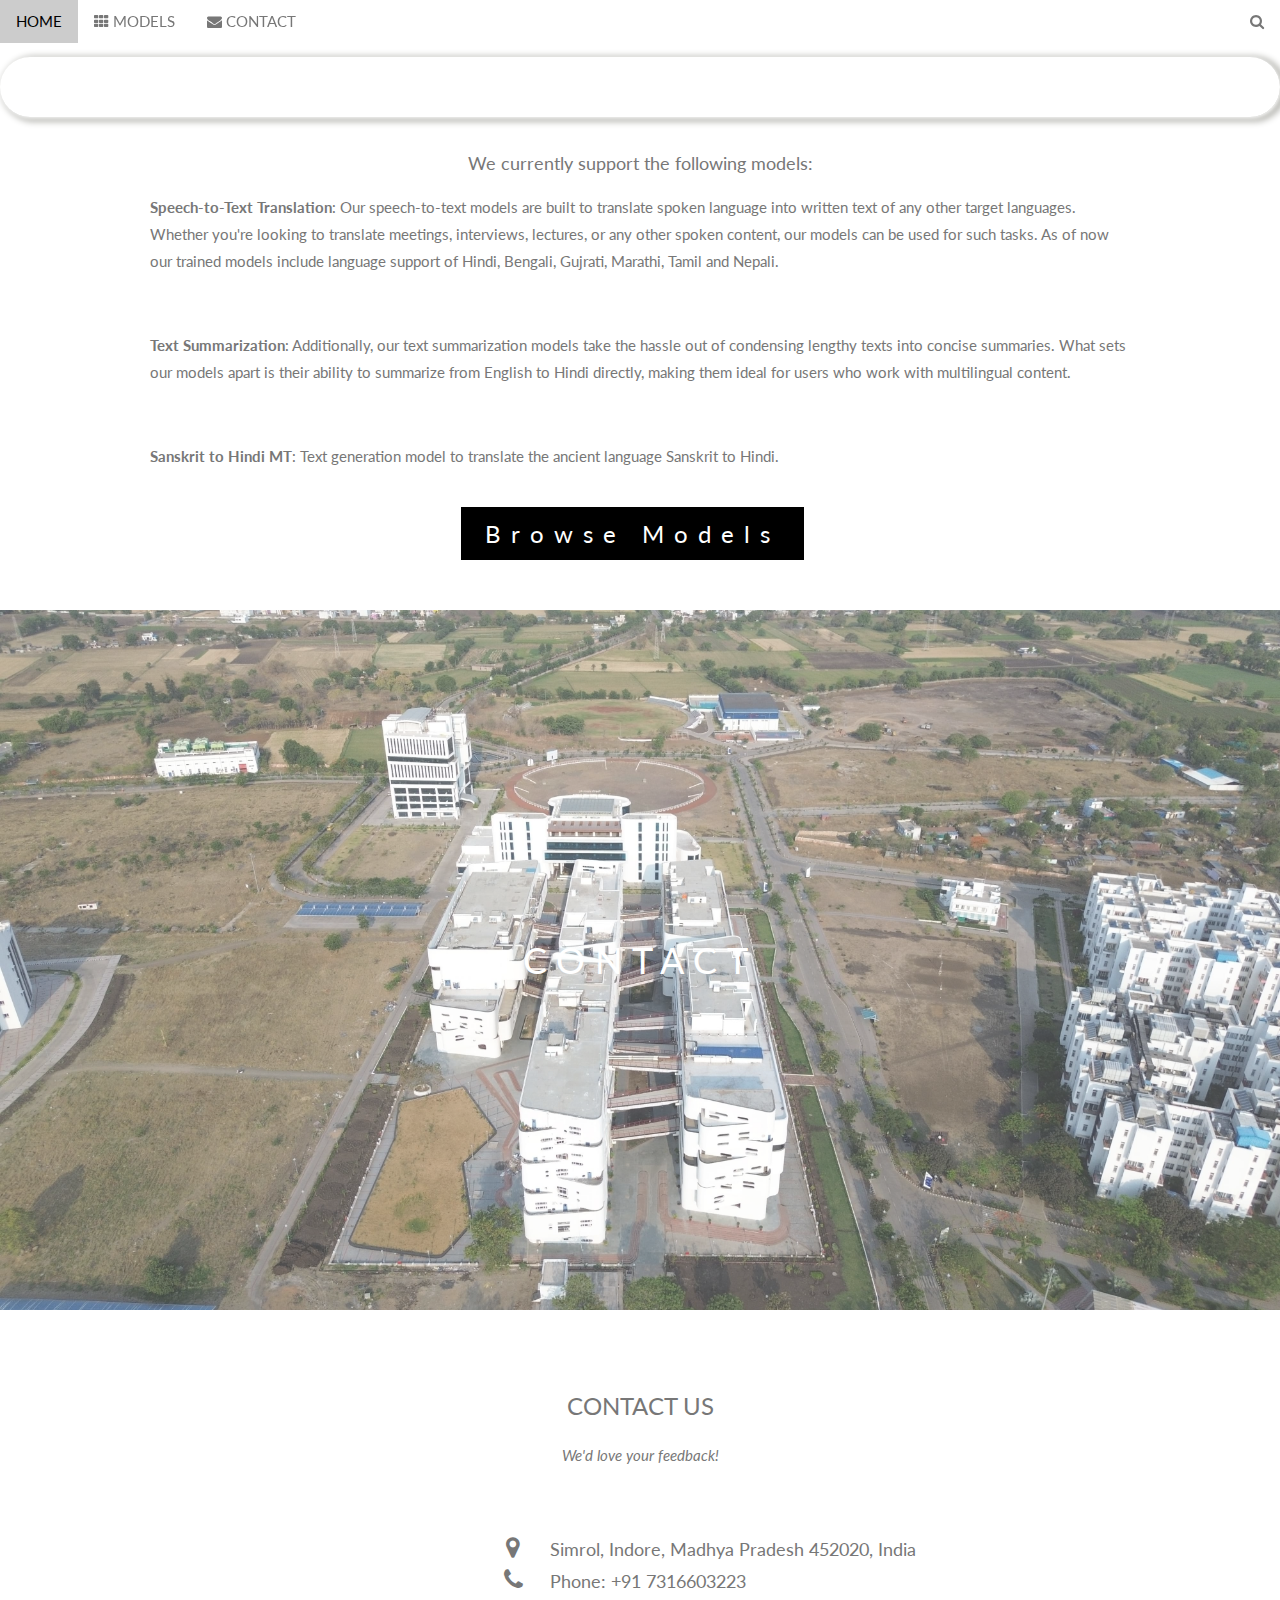
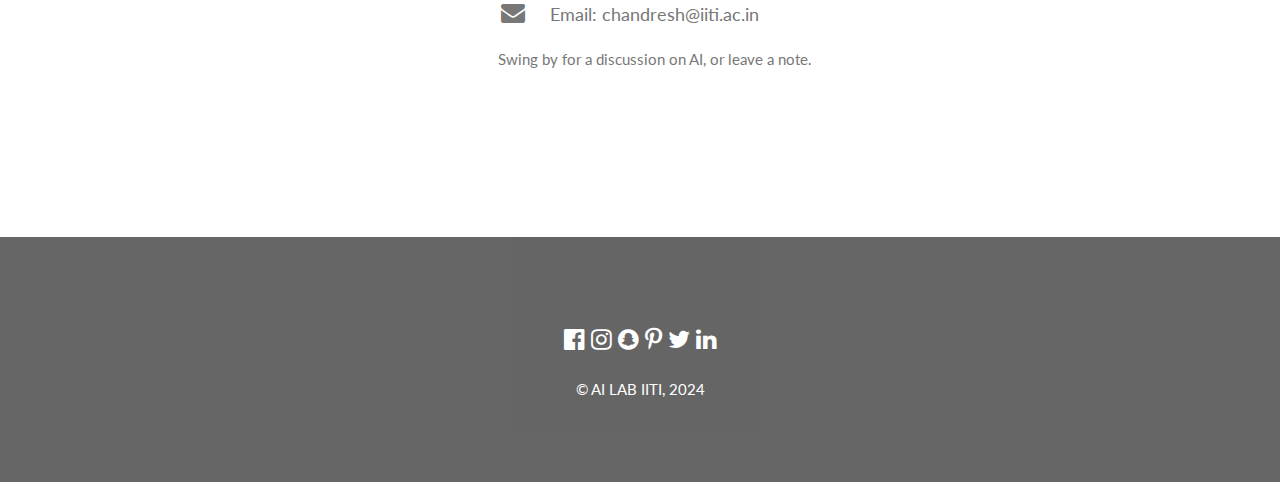
<file: sanmt.html>
<!DOCTYPE html>
<html>
<head>
<title>Sanskrit NMT</title>
<meta charset="UTF-8">
<meta name="viewport" content="width=device-width, initial-scale=1">
<link rel="stylesheet" href="https://www.w3schools.com/w3css/4/w3.css">
<link rel="stylesheet" href="https://fonts.googleapis.com/css?family=Lato">
<link rel="stylesheet" href="https://cdnjs.cloudflare.com/ajax/libs/font-awesome/4.7.0/css/font-awesome.min.css">

<style>

.myapp{
    width: 100%;
    max-width: 1700px;
    box-shadow: 1px 1px 4px 0px #ffffff, 4px 2px 6px 3px #babab5;
    position: relative;
    overflow-x: hidden;
    border-radius: 100px;
}

	
body,h1,h2,h3,h4,h5,h6 {font-family: "Lato", sans-serif;}
body, html {
  height: 100%;
  color: #777;
  line-height: 1.8;
}

/* Create a Parallax Effect */
.bgimg-1, .bgimg-2, .bgimg-3 {
  background-attachment: fixed;
  background-position: center;
  background-repeat: no-repeat;
  background-size: cover;
}

/* First image (Logo. Full height) */
.bgimg-1 {
  background-image: url('images/welcome4.gif');
  min-height: 100%;
}

/* Second image (Portfolio) */
.bgimg-2 {
  background-image: url("images/parallax_2_c.jpg");
  min-height: 400px;
}

/* Third image (Contact) */
.bgimg-3 {
  background-image: url("images/parallax_3.jpg");
  min-height: 400px;
}

.w3-wide {letter-spacing: 10px;}
.w3-hover-opacity {cursor: pointer;}

/* Turn off parallax scrolling for tablets and phones */
@media only screen and (max-device-width: 1600px) {
  .bgimg-1, .bgimg-2, .bgimg-3 {
    background-attachment: scroll;
    min-height: 700px;
  }
}

gradio-app {
        display: block;
        padding-top: 25px;
        margin: 30px auto; /* Adjust margin as needed */
        width: 100%; /* Set width to 100% */
        max-width: 2000px; /* Adjust max-width as needed */
        height: 100%;
        max-height: 750px;

        padding: 30px; /* Add padding for spacing inside */
    }


</style>
</head>
<body>

<!-- Navbar (sit on top) -->
<div class="w3-top">
  <div class="w3-bar" id="myNavbar">
    <a class="w3-bar-item w3-button w3-hover-black w3-hide-medium w3-hide-large w3-right" href="javascript:void(0);" onclick="toggleFunction()" title="Toggle Navigation Menu">
      <i class="fa fa-bars"></i>
    </a>
    <a href="index.html" class="w3-bar-item w3-button">HOME</a>
    <a href="#models" class="w3-bar-item w3-button w3-hide-small"><i class="fa fa-th"></i> MODELS</a>
    <a href="#contact" class="w3-bar-item w3-button w3-hide-small"><i class="fa fa-envelope"></i> CONTACT</a>
    <a href="#" class="w3-bar-item w3-button w3-hide-small w3-right w3-hover-red">
      <i class="fa fa-search"></i>
    </a>
  </div>

  <!-- Navbar on small screens -->
  <div id="navDemo" class="w3-bar-block w3-white w3-hide w3-hide-large w3-hide-medium">
    <a href="#models" class="w3-bar-item w3-button" onclick="toggleFunction()">MODELS</a>
    <a href="#contact" class="w3-bar-item w3-button" onclick="toggleFunction()">CONTACT</a>
    <a href="#" class="w3-bar-item w3-button">SEARCH</a>
  </div>
</div>
<br>

<div>
<script
	type="module"
	src="https://gradio.s3-us-west-2.amazonaws.com/4.26.0/gradio.js"
></script>

<gradio-app class="myapp" src="https://balaramas-sanmt-v3.hf.space"></gradio-app>


</div>


<!-- Container (Portfolio Section) -->
<div class="container" id="models">
  <h5 class="w3-center">We currently support the following models:</h5>
	  <p class="w3-content"><b>Speech-to-Text Translation</b>: Our speech-to-text models are built to translate spoken language into written text of any other target languages. Whether you're looking to translate meetings, interviews, lectures, or any other spoken content, our models can be used for such tasks. As of now our trained models include language support of Hindi, Bengali, Gujrati, Marathi, Tamil and Nepali. </p><br>
  <p class="w3-content"><b>  Text Summarization</b>: Additionally, our text summarization models take the hassle out of condensing lengthy texts into concise summaries. What sets our models apart is their ability to summarize from English to Hindi directly, making them ideal for users who work with multilingual content.</p><br>
  <p class="w3-content"><b>  Sanskrit to Hindi MT</b>: Text generation model to translate the ancient language Sanskrit to Hindi.</p><br>
	<div class='w3-center'>
        <span class="w3-center w3-padding-large w3-black w3-xlarge w3-wide w3-animate-opacity w3-hover-opacity w3-margin-right"><a href="index.html#models" style="text-decoration:none">Browse Models</a></span>
    </div><br><br>

</div>

<!-- Modal for full size images on click-->
<div id="modal01" class="w3-modal w3-black" onclick="this.style.display='none'">
  <span class="w3-button w3-large w3-black w3-display-topright" title="Close Modal Image"><i class="fa fa-remove"></i></span>
  <div class="w3-modal-content w3-animate-zoom w3-center w3-transparent w3-padding-64">
    <img id="img01" class="w3-image">
    <p id="caption" class="w3-opacity w3-large"></p>
  </div>
</div>

<!-- Third Parallax Image with Portfolio Text -->
<div class="bgimg-3 w3-display-container w3-opacity-min">
  <div class="w3-display-middle">
     <span class="w3-xxlarge w3-text-white w3-wide">CONTACT</span>
  </div>
</div>

<!-- Container (Contact Section) -->
<div class="w3-content w3-container w3-padding-64" id="contact">
  <h3 class="w3-center">CONTACT US</h3>
  <p class="w3-center"><em>We'd love your feedback!</em></p>

  <div class="w3-row w3-padding-32 w3-section">
    <div class="w3-col m4 w3-container">
      <iframe src="https://www.google.com/maps/embed?pb=!1m18!1m12!1m3!1d58964.08032044839!2d75.90307407575273!3d22.532117779344404!2m3!1f0!2f0!3f0!3m2!1i1024!2i768!4f13.1!3m3!1m2!1s0x3962efcccbce7145%3A0x784e8cb69818596b!2sIndian%20Institute%20of%20Technology%20Indore!5e0!3m2!1sen!2sin!4v1711970159099!5m2!1sen!2sin" width="250" height="200" style="border:0;" allowfullscreen="" loading="lazy" referrerpolicy="no-referrer-when-downgrade"></iframe>
    </div>
    <div class="w3-col m8 w3-panel">
      <div class="w3-large w3-margin-bottom">
        <i class="fa fa-map-marker fa-fw w3-hover-text-black w3-xlarge w3-margin-right"></i> Simrol, Indore, Madhya Pradesh 452020, India<br>
        <i class="fa fa-phone fa-fw w3-hover-text-black w3-xlarge w3-margin-right"></i> Phone: +91 7316603223<br>
        <i class="fa fa-envelope fa-fw w3-hover-text-black w3-xlarge w3-margin-right"></i> Email: chandresh@iiti.ac.in<br>
      </div>
      <p>Swing by for a discussion on AI, or leave a note.</p>
      
    </div>
  </div>
</div>

<!-- Footer -->
<footer class="w3-center w3-black w3-padding-64 w3-opacity w3-hover-opacity-off">
  
  <div class="w3-xlarge w3-section">
    <i class="fa fa-facebook-official w3-hover-opacity"></i>
    <i class="fa fa-instagram w3-hover-opacity"></i>
    <i class="fa fa-snapchat w3-hover-opacity"></i>
    <i class="fa fa-pinterest-p w3-hover-opacity"></i>
    <i class="fa fa-twitter w3-hover-opacity"></i>
    <i class="fa fa-linkedin w3-hover-opacity"></i>
  </div>
  <p>© AI LAB IITI, 2024</p>
</footer>
 
<script>


// Modal Image Gallery
function onClick(element) {
  document.getElementById("img01").src = element.src;
  document.getElementById("modal01").style.display = "block";
  var captionText = document.getElementById("caption");
  captionText.innerHTML = element.alt;
}

// Change style of navbar on scroll
window.onscroll = function() {myFunction()};
function myFunction() {
    var navbar = document.getElementById("myNavbar");
    if (document.body.scrollTop > 100 || document.documentElement.scrollTop > 100) {
        navbar.className = "w3-bar" + " w3-card" + " w3-animate-top" + " w3-white";
    } else {
        navbar.className = navbar.className.replace(" w3-card w3-animate-top w3-white", "");
    }
}

// Used to toggle the menu on small screens when clicking on the menu button
function toggleFunction() {
    var x = document.getElementById("navDemo");
    if (x.className.indexOf("w3-show") == -1) {
        x.className += " w3-show";
    } else {
        x.className = x.className.replace(" w3-show", "");
    }
}
</script>

</body>
</html>
</file>
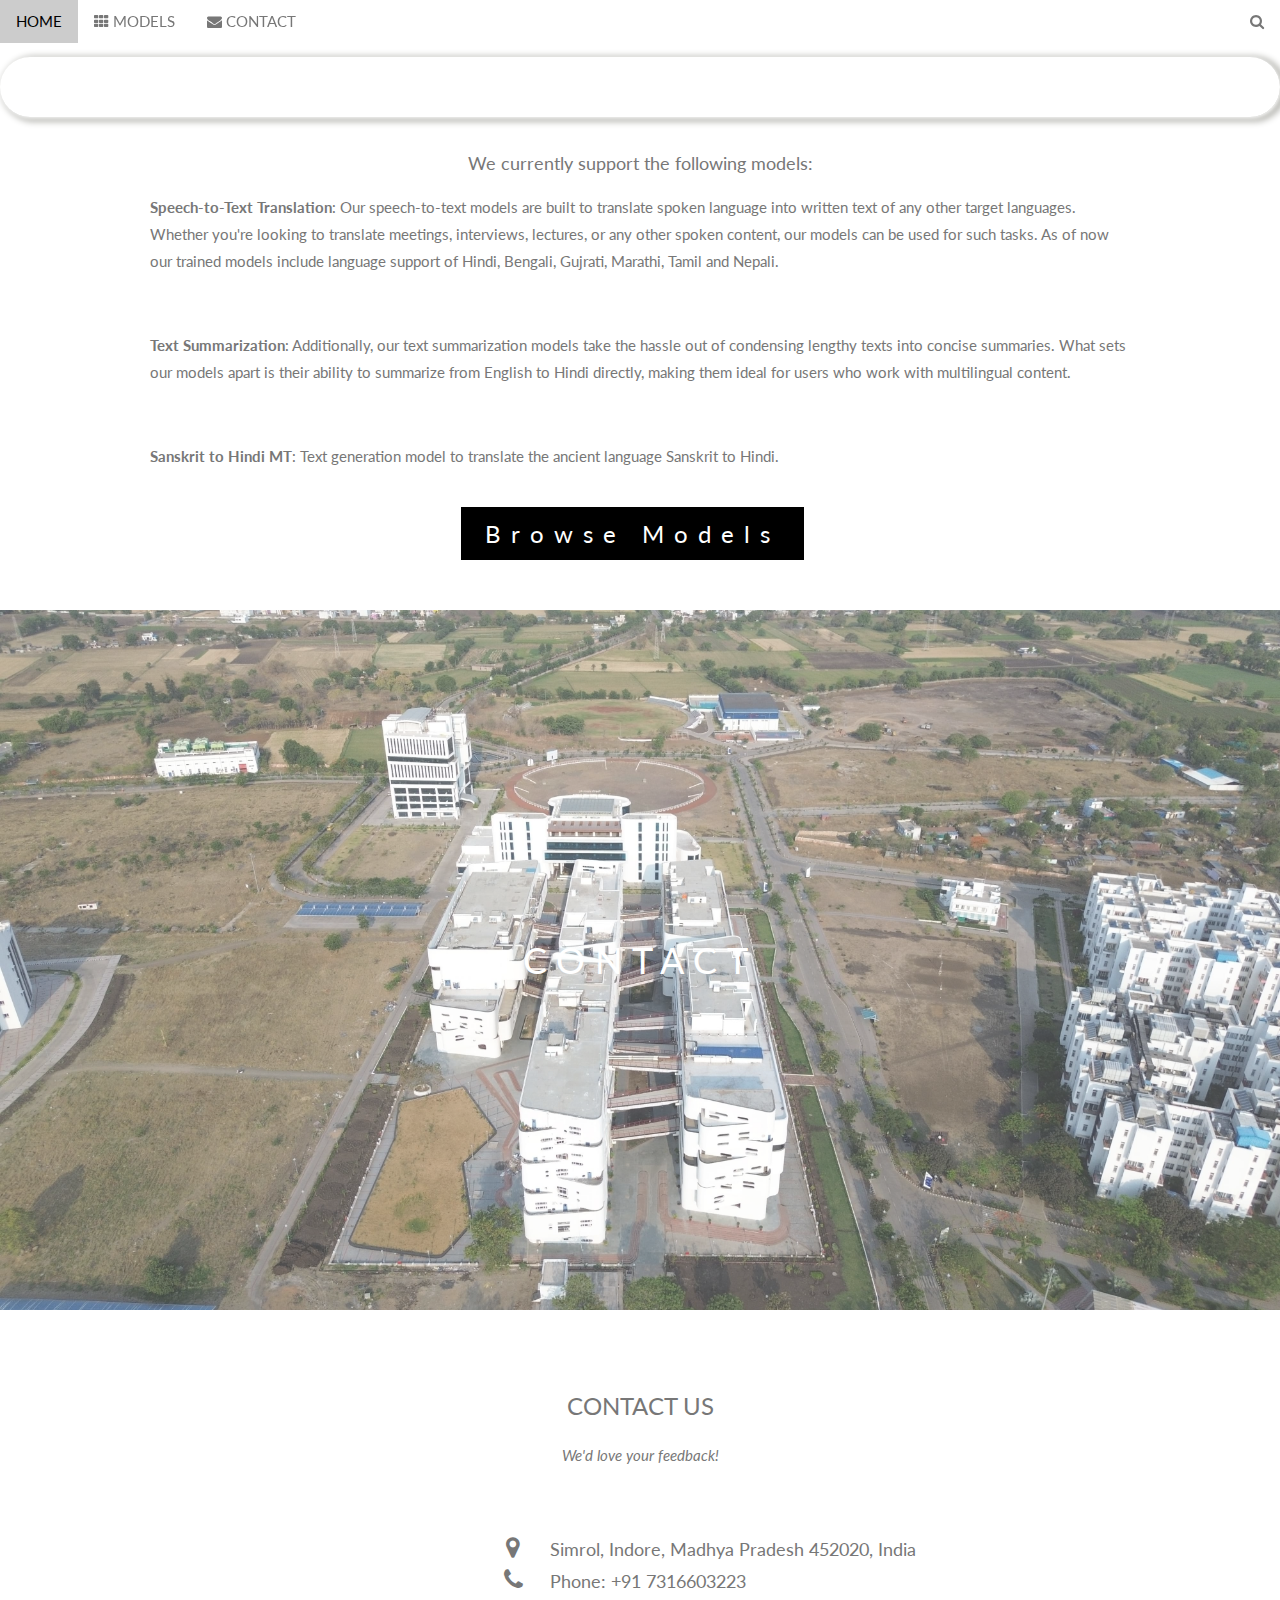
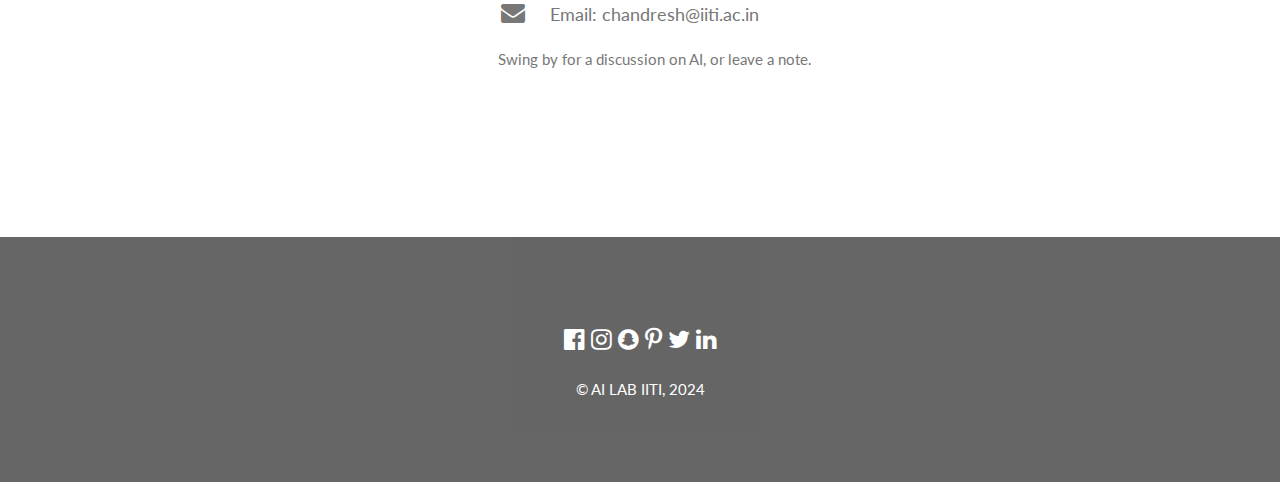
<file: summ.html>
<!DOCTYPE html>
<html>
<head>
<title>Summariser</title>
<meta charset="UTF-8">
<meta name="viewport" content="width=device-width, initial-scale=1">
<link rel="stylesheet" href="https://www.w3schools.com/w3css/4/w3.css">
<link rel="stylesheet" href="https://fonts.googleapis.com/css?family=Lato">
<link rel="stylesheet" href="https://cdnjs.cloudflare.com/ajax/libs/font-awesome/4.7.0/css/font-awesome.min.css">

<style>

.myapp{
    width: 100%;
    max-width: 1700px;
    box-shadow: 1px 1px 4px 0px #ffffff, 4px 2px 6px 3px #babab5;
    position: relative;
    overflow-x: hidden;
    border-radius: 100px;
}

	
body,h1,h2,h3,h4,h5,h6 {font-family: "Lato", sans-serif;}
body, html {
  height: 100%;
  color: #777;
  line-height: 1.8;
}

/* Create a Parallax Effect */
.bgimg-1, .bgimg-2, .bgimg-3 {
  background-attachment: fixed;
  background-position: center;
  background-repeat: no-repeat;
  background-size: cover;
}

/* First image (Logo. Full height) */
.bgimg-1 {
  background-image: url('images/welcome4.gif');
  min-height: 100%;
}

/* Second image (Portfolio) */
.bgimg-2 {
  background-image: url("images/parallax_2_c.jpg");
  min-height: 400px;
}

/* Third image (Contact) */
.bgimg-3 {
  background-image: url("images/parallax_3.jpg");
  min-height: 400px;
}

.w3-wide {letter-spacing: 10px;}
.w3-hover-opacity {cursor: pointer;}

/* Turn off parallax scrolling for tablets and phones */
@media only screen and (max-device-width: 1600px) {
  .bgimg-1, .bgimg-2, .bgimg-3 {
    background-attachment: scroll;
    min-height: 700px;
  }
}

gradio-app {
        display: block;
        padding-top: 25px;
        margin: 30px auto; /* Adjust margin as needed */
        width: 100%; /* Set width to 100% */
        max-width: 2000px; /* Adjust max-width as needed */
        height: 100%;
        max-height: 750px;

        padding: 30px; /* Add padding for spacing inside */
    }


</style>
</head>
<body>

<!-- Navbar (sit on top) -->
<div class="w3-top">
  <div class="w3-bar" id="myNavbar">
    <a class="w3-bar-item w3-button w3-hover-black w3-hide-medium w3-hide-large w3-right" href="javascript:void(0);" onclick="toggleFunction()" title="Toggle Navigation Menu">
      <i class="fa fa-bars"></i>
    </a>
    <a href="index.html" class="w3-bar-item w3-button">HOME</a>
    <a href="#models" class="w3-bar-item w3-button w3-hide-small"><i class="fa fa-th"></i> MODELS</a>
    <a href="#contact" class="w3-bar-item w3-button w3-hide-small"><i class="fa fa-envelope"></i> CONTACT</a>
    <a href="#" class="w3-bar-item w3-button w3-hide-small w3-right w3-hover-red">
      <i class="fa fa-search"></i>
    </a>
  </div>

  <!-- Navbar on small screens -->
  <div id="navDemo" class="w3-bar-block w3-white w3-hide w3-hide-large w3-hide-medium">
    <a href="#models" class="w3-bar-item w3-button" onclick="toggleFunction()">MODELS</a>
    <a href="#contact" class="w3-bar-item w3-button" onclick="toggleFunction()">CONTACT</a>
    <a href="#" class="w3-bar-item w3-button">SEARCH</a>
  </div>
</div>
<br>

<div >
<script
	type="module"
	src="https://gradio.s3-us-west-2.amazonaws.com/4.25.0/gradio.js"
></script>

<gradio-app class="myapp" src="https://balaramas-hindi-summariser.hf.space"></gradio-app>
</div>

<!-- Container (Portfolio Section) -->
<div class="container" id="models">
  <h5 class="w3-center">We currently support the following models:</h5>
	  <p class="w3-content"><b>Speech-to-Text Translation</b>: Our speech-to-text models are built to translate spoken language into written text of any other target languages. Whether you're looking to translate meetings, interviews, lectures, or any other spoken content, our models can be used for such tasks. As of now our trained models include language support of Hindi, Bengali, Gujrati, Marathi, Tamil and Nepali. </p><br>
  <p class="w3-content"><b>  Text Summarization</b>: Additionally, our text summarization models take the hassle out of condensing lengthy texts into concise summaries. What sets our models apart is their ability to summarize from English to Hindi directly, making them ideal for users who work with multilingual content.</p><br>
  <p class="w3-content"><b>  Sanskrit to Hindi MT</b>: Text generation model to translate the ancient language Sanskrit to Hindi.</p><br>
	<div class='w3-center'>
        <span class="w3-center w3-padding-large w3-black w3-xlarge w3-wide w3-animate-opacity w3-hover-opacity w3-margin-right"><a href="index.html#models" style="text-decoration:none">Browse Models</a></span>
    </div><br><br>

</div>

<!-- Modal for full size images on click-->
<div id="modal01" class="w3-modal w3-black" onclick="this.style.display='none'">
  <span class="w3-button w3-large w3-black w3-display-topright" title="Close Modal Image"><i class="fa fa-remove"></i></span>
  <div class="w3-modal-content w3-animate-zoom w3-center w3-transparent w3-padding-64">
    <img id="img01" class="w3-image">
    <p id="caption" class="w3-opacity w3-large"></p>
  </div>
</div>

<!-- Third Parallax Image with Portfolio Text -->
<div class="bgimg-3 w3-display-container w3-opacity-min">
  <div class="w3-display-middle">
     <span class="w3-xxlarge w3-text-white w3-wide">CONTACT</span>
  </div>
</div>

<!-- Container (Contact Section) -->
<div class="w3-content w3-container w3-padding-64" id="contact">
  <h3 class="w3-center">CONTACT US</h3>
  <p class="w3-center"><em>We'd love your feedback!</em></p>

  <div class="w3-row w3-padding-32 w3-section">
    <div class="w3-col m4 w3-container">
      <iframe src="https://www.google.com/maps/embed?pb=!1m18!1m12!1m3!1d58964.08032044839!2d75.90307407575273!3d22.532117779344404!2m3!1f0!2f0!3f0!3m2!1i1024!2i768!4f13.1!3m3!1m2!1s0x3962efcccbce7145%3A0x784e8cb69818596b!2sIndian%20Institute%20of%20Technology%20Indore!5e0!3m2!1sen!2sin!4v1711970159099!5m2!1sen!2sin" width="250" height="200" style="border:0;" allowfullscreen="" loading="lazy" referrerpolicy="no-referrer-when-downgrade"></iframe>
    </div>
    <div class="w3-col m8 w3-panel">
      <div class="w3-large w3-margin-bottom">
        <i class="fa fa-map-marker fa-fw w3-hover-text-black w3-xlarge w3-margin-right"></i> Simrol, Indore, Madhya Pradesh 452020, India<br>
        <i class="fa fa-phone fa-fw w3-hover-text-black w3-xlarge w3-margin-right"></i> Phone: +91 7316603223<br>
        <i class="fa fa-envelope fa-fw w3-hover-text-black w3-xlarge w3-margin-right"></i> Email: chandresh@iiti.ac.in<br>
      </div>
      <p>Swing by for a discussion on AI, or leave a note.</p>
      
    </div>
  </div>
</div>

<!-- Footer -->
<footer class="w3-center w3-black w3-padding-64 w3-opacity w3-hover-opacity-off">
  
  <div class="w3-xlarge w3-section">
    <i class="fa fa-facebook-official w3-hover-opacity"></i>
    <i class="fa fa-instagram w3-hover-opacity"></i>
    <i class="fa fa-snapchat w3-hover-opacity"></i>
    <i class="fa fa-pinterest-p w3-hover-opacity"></i>
    <i class="fa fa-twitter w3-hover-opacity"></i>
    <i class="fa fa-linkedin w3-hover-opacity"></i>
  </div>
  <p>© AI LAB IITI, 2024</p>
</footer>
 
<script>


// Modal Image Gallery
function onClick(element) {
  document.getElementById("img01").src = element.src;
  document.getElementById("modal01").style.display = "block";
  var captionText = document.getElementById("caption");
  captionText.innerHTML = element.alt;
}

// Change style of navbar on scroll
window.onscroll = function() {myFunction()};
function myFunction() {
    var navbar = document.getElementById("myNavbar");
    if (document.body.scrollTop > 100 || document.documentElement.scrollTop > 100) {
        navbar.className = "w3-bar" + " w3-card" + " w3-animate-top" + " w3-white";
    } else {
        navbar.className = navbar.className.replace(" w3-card w3-animate-top w3-white", "");
    }
}

// Used to toggle the menu on small screens when clicking on the menu button
function toggleFunction() {
    var x = document.getElementById("navDemo");
    if (x.className.indexOf("w3-show") == -1) {
        x.className += " w3-show";
    } else {
        x.className = x.className.replace(" w3-show", "");
    }
}
</script>

</body>
</html>
</file>
